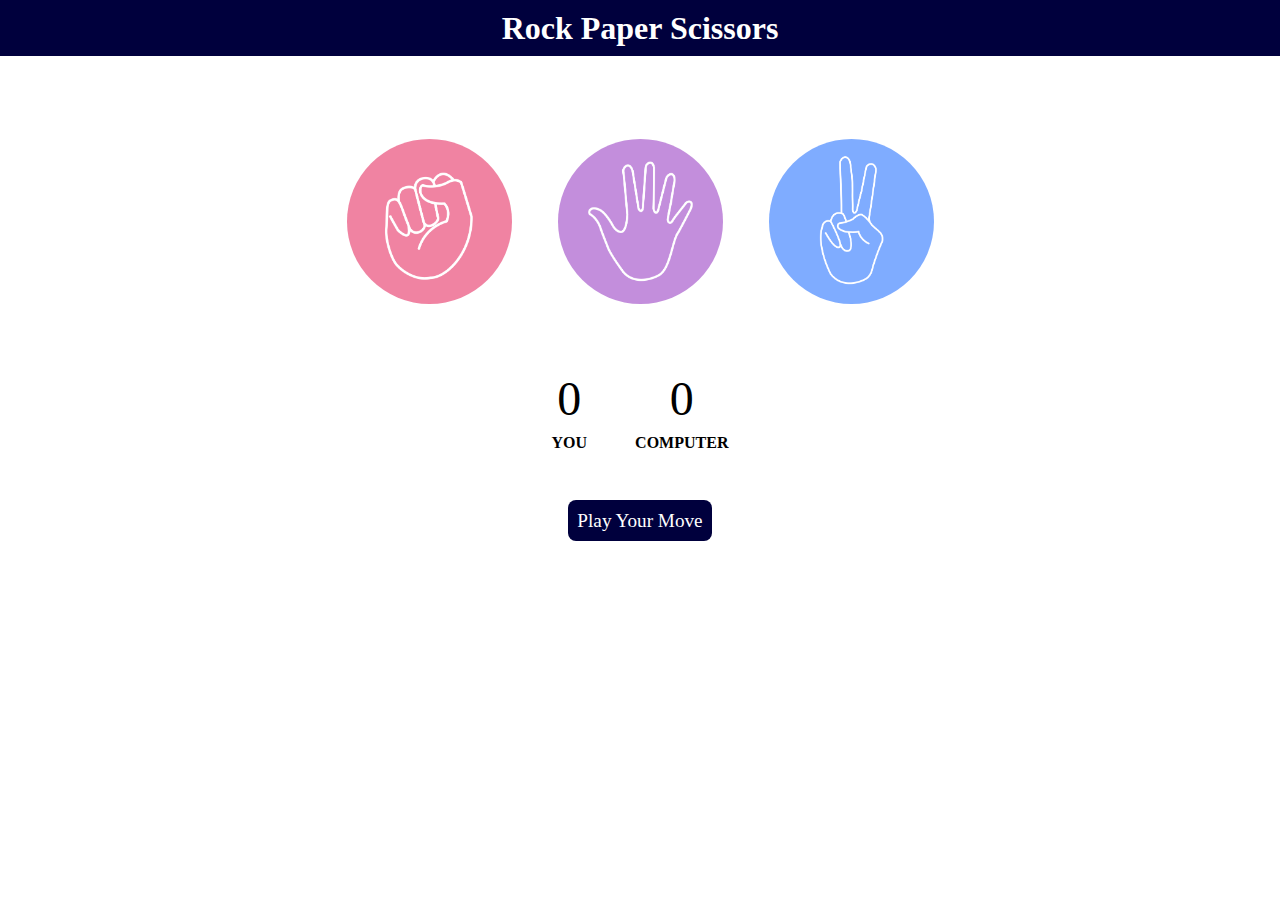
<file: rock-paper-scissors/index.html>
<!DOCTYPE html>
<html lang="en">
<head>
    <meta charset="UTF-8">
    <meta name="viewport" content="width=device-width, initial-scale=1.0">
    <title>Rock Paper Scissors</title>
    <link rel="stylesheet" href="styles.css">
</head>
<body>
    <div class="title">
        <h1>Rock Paper Scissors</h1>
    </div>
    <div class="choices">
        <div class="choice" id="rock">
            <img src="images/rock.png" alt="">
        </div>
        <div class="choice" id="paper">
            <img src="images/paper.png" alt="">
        </div>
        <div class="choice" id="scissors">
            <img src="images/scissors.png" alt="">
        </div>
    </div>
    <div class="score-board">
        <div class="score">
            <p id="user-score">0</p>
            <p id="user">YOU</p>
        </div>
        <div class="score">
            <p id="comp-score">0</p>
            <p id="comp">COMPUTER</p>
        </div>
    </div>
    <div class="msg">
        <p class="msg-para">Play Your Move</p>
    </div>
    <script src="app.js"></script>
</body>
</html>
</file>
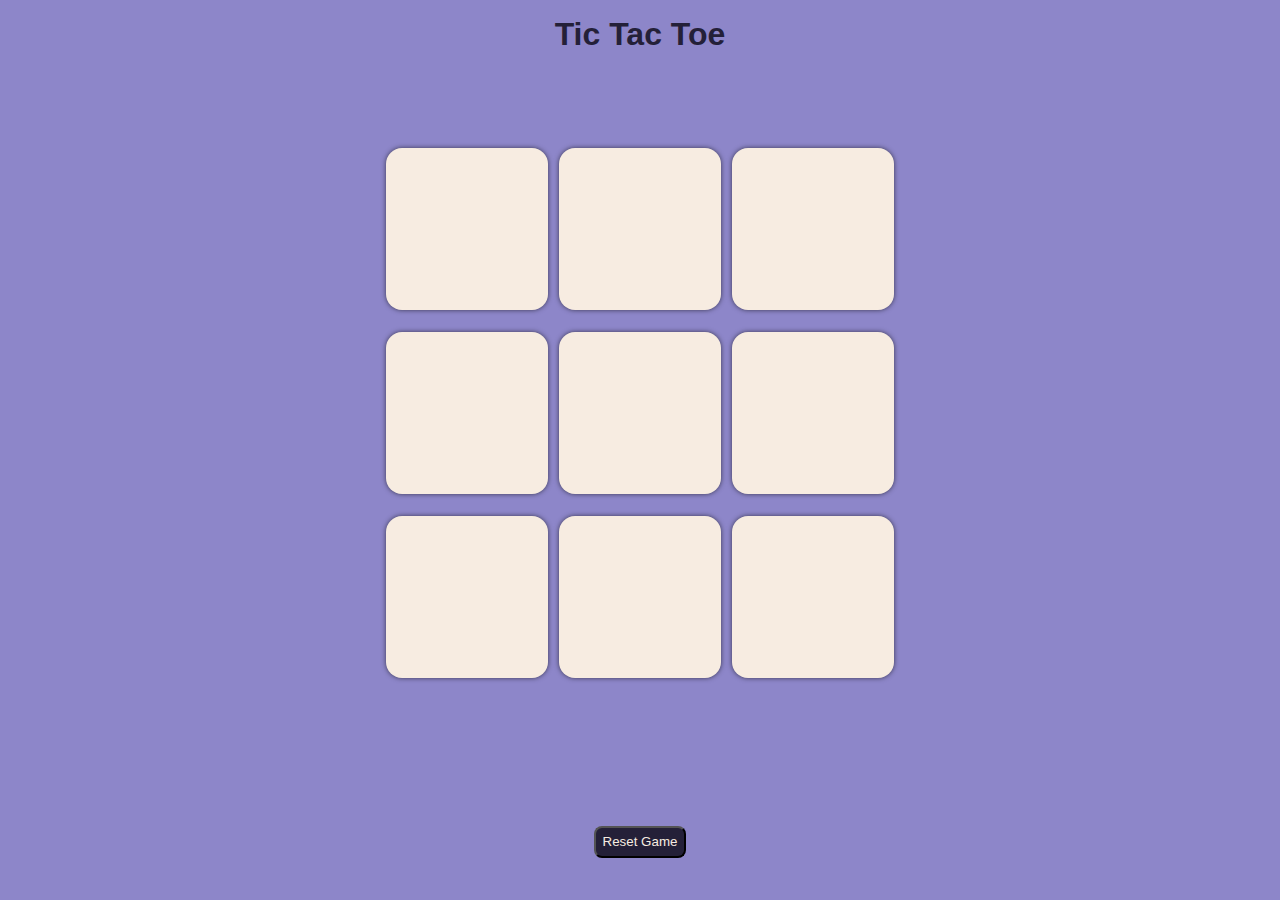
<file: tic-tac-toe/index.html>
<!DOCTYPE html>
<html lang="en">
<head>
    <meta charset="UTF-8">
    <meta name="viewport" content="width=device-width, initial-scale=1.0">
    <title>Tic Tac Toe Game</title>
    <link rel="stylesheet" href="styles.css">
</head>
<body>
    <div class="msg hide">
        <p class="win-msg"></p>
        <button class="btn">New Game</button>
    </div>
    <div id="main">
        <h1>Tic Tac Toe</h1>
        <div class="container">
            <div class="box-container">
                <button class="box"></button>
                <button class="box"></button>
                <button class="box"></button>
                <button class="box"></button>
                <button class="box"></button>
                <button class="box"></button>
                <button class="box"></button>
                <button class="box"></button>
                <button class="box"></button>
                
            </div>
        </div>
    </div>
    <button class="btn reset"> Reset Game</button>

    <script src="app.js"></script>  
</body>
</html>
</file>
<file: rock-paper-scissors/styles.css>
*{
    padding:0;
    margin:0;
}

.title{
    background-color: rgb(0, 0, 61);
    color: white;
    height: 3.5rem;
    text-align: center;
    line-height: 3.5rem;
}

.choices{
    margin-top:5rem;
    display: flex;
    gap: 2.5rem;
    justify-content: center;

}
.choice{
    height: 165px;
    width: 165px;
    border-radius: 50%;
    border: 0.2rem solid transparent;
}

img{
    height: 165px;
    width:  165px;
    object-fit: cover;
    border-radius: 50%;
    
}

.choice:hover{
    border:0.2rem solid black;
    cursor:pointer;
}

.score-board{
    margin-top: 4rem;
    display: flex;
    justify-content: center;
    gap: 3rem;
}

#user-score, #comp-score{
    text-align: center;
    font-size: 3rem;
    margin-bottom: 0.5rem;
}

#user, #comp{
    font-weight: bold;
}

.msg{
    margin-top: 3rem;
    text-align: center;
    /* display: inline-block; */
}

.msg-para{
    background-color: rgb(0, 0, 61);
    display: inline-block;
    color: white;
    font-size: 1.2rem;
    padding:0.6rem;
    border-radius: 0.5rem;
}
</file>
<file: tic-tac-toe/styles.css>
*{
    margin:0;
    padding:0;
}

body{
    background-color: #8d86c9;
    text-align: center;
    color: #242038;
    font-family: Arial, Helvetica, sans-serif;
}

#main{
    height: 90vmin;
    
}

h1{
    margin-top: 1rem;
}
.container{
    height: 80vmin;
    display:flex;
    align-items: center;
    justify-content: center;
}

.box-container{
    height: 60vmin;
    width: 60vmin;
    display: flex;
    justify-content: center;
    align-items: center;
    gap : 0.7rem;
    flex-wrap: wrap;
}

.box{
    height: 18vmin;
    width: 18vmin;
    background-color: #f7ece1;
    border-radius: 1rem;
    border: none;
    box-shadow: 0px 0px  5px rgba(0,0,0,0.6);
    font-size: 5.5rem;
    color: #9067c6;
}


.win-msg{
    font-size: 2.5rem;
    font-weight: bold;
}

.btn{
    background-color: #242038;
    color : #f7ece1;
    padding: 0.4rem;
    border-radius:0.5rem;
}

.reset{
    margin-bottom:1rem;
}

.msg{
    height: 100vmin;
    display: flex;
    flex-direction: column;
    align-items : center;
    justify-content: center;
    gap: 1rem;
}

.hide{
    display:none;
}
</file>
